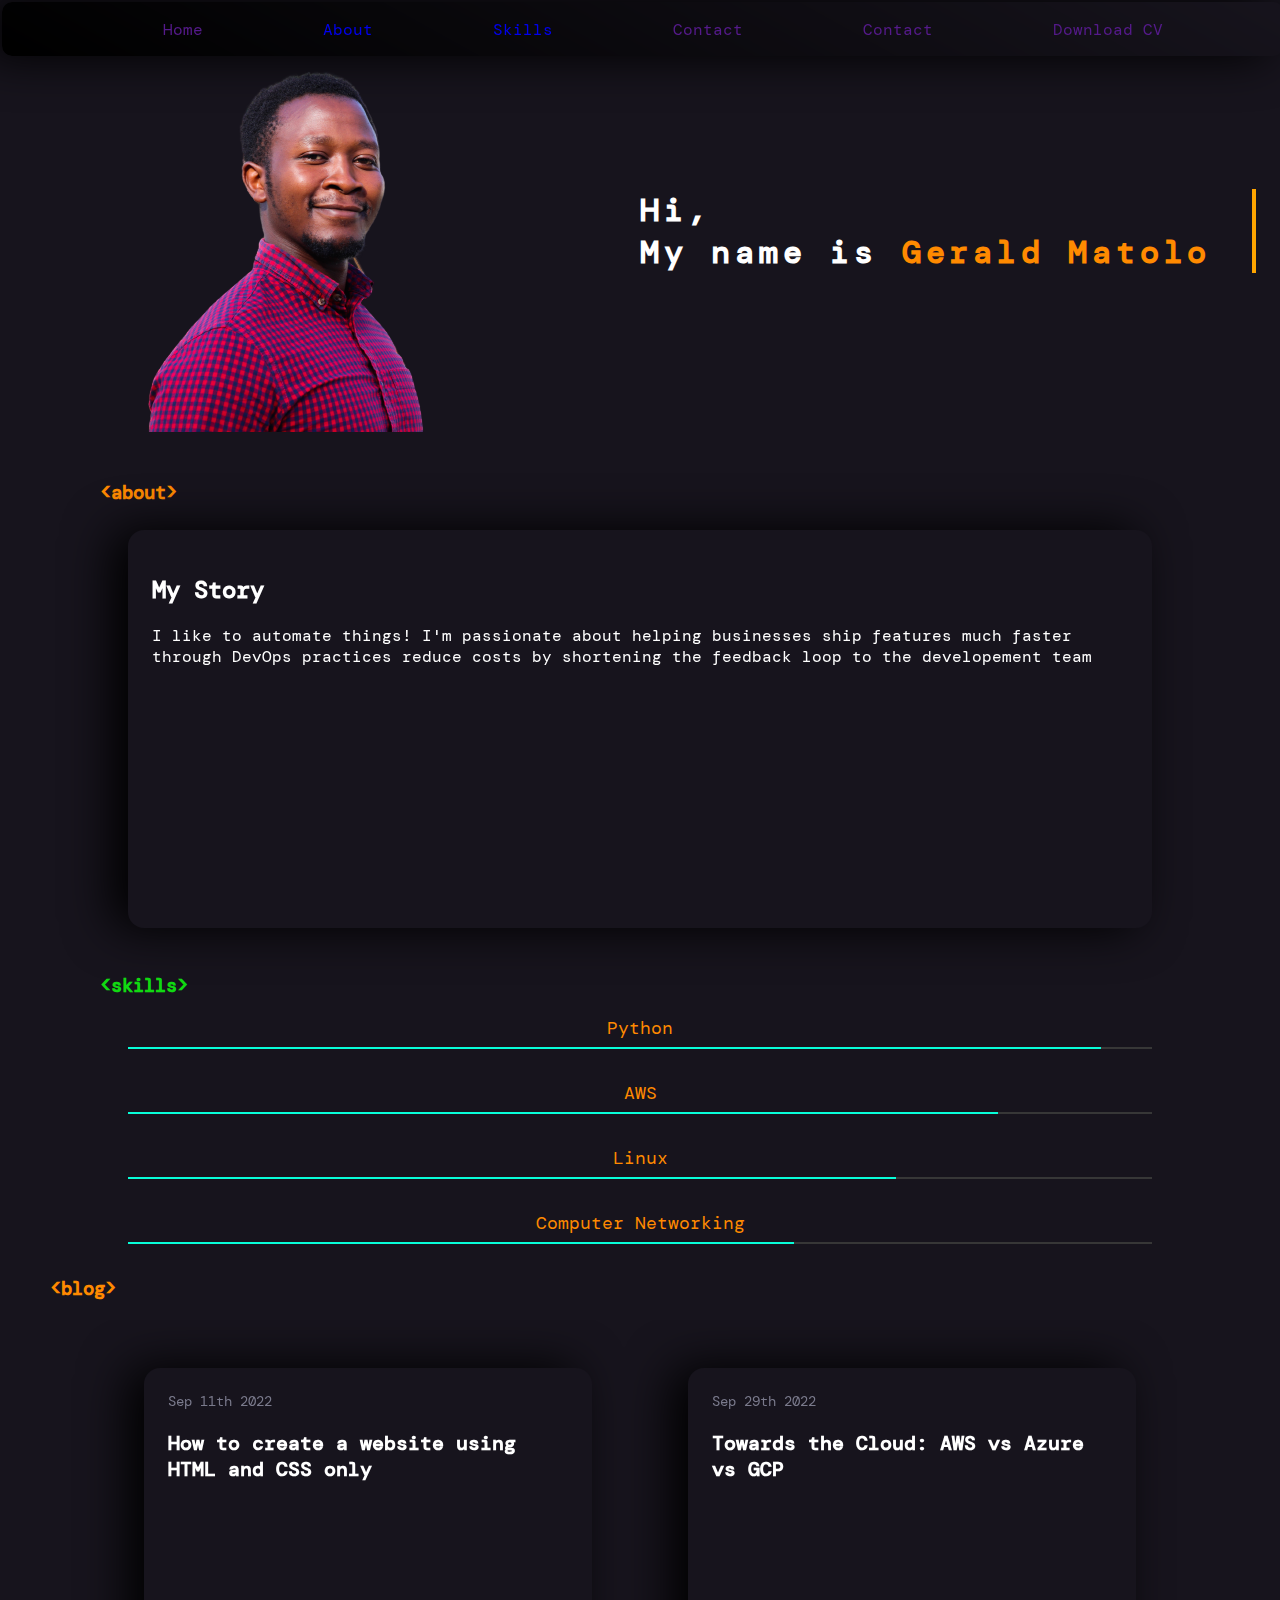
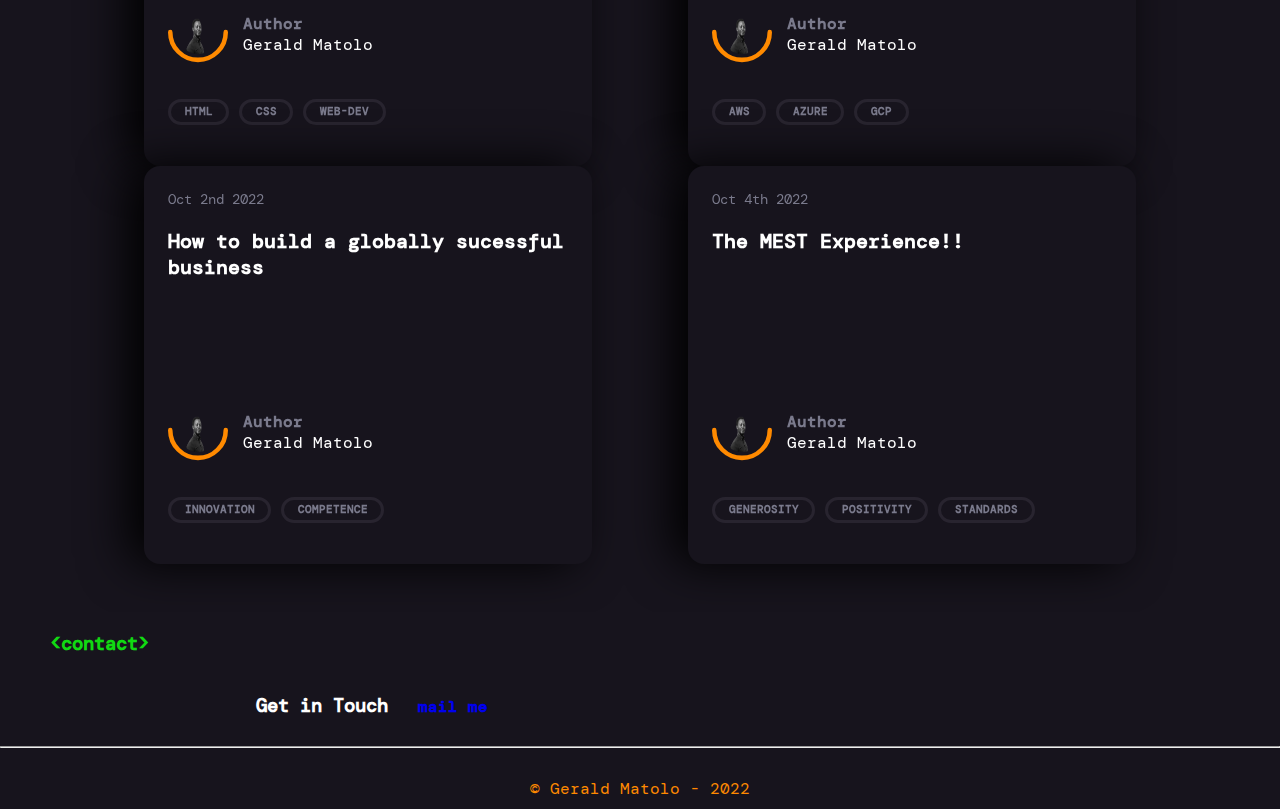
<file: index.html>
<!DOCTYPE html>
<html lang="en">

<head>
  <meta charset="UTF-8" />
  <meta name="viewport" content="width=device-width, initial-scale=1.0" />
  <title>Gerald Matolo</title>
  <link rel="icon" type="image/x-icon" href="/assets/images/favicon.ico">
  <link rel="stylesheet" href="./assets/css/style.css" />
</head>



<body>
  <header>
    <nav class="navbar">
      <ul class="navbar-nav">
        <li class="nav-item"><a class="nav-link" href="">Home</a></li>
        <li class="nav-item"><a class="nav-link" href="#about-me">About</a></li>
        <li class="nav-item"><a class="nav-link" href="#skills-section">Skills</a></li>
        <li class="nav-item"><a class="nav-link" href="">Contact</a></li>
        <li class="nav-item"><a class="nav-link" href="">Contact</a></li>
        <li class="nav-item"><a class="nav-link" href="">Download CV</a></li>
      </ul>
    </nav>
  </header>
  <section class="home">
    <div class="img-home">
      <img src="./assets/images/gerald-matolo-profile-photo.png" alt="gerald matolo profile photo">

    </div>
    <div class="welcome-message">
      <h1>Hi,
        <br>
        My name is <strong style="color: #ff8a00"> Gerald Matolo </strong>
      </h1>
    </div>
  </section>
  <div>
    <h3 class="about-tag">
    </h3>
  </div>
  <section class="about-me" id="about-me">
    <article class="about-me-card">
      <header class="card-header"></header>
      <h2>My Story</h2>
      </header>
      <p>I like to automate things! I'm passionate about helping businesses ship features much faster through DevOps
        practices reduce costs by shortening the feedback loop to the developement team</p>

    </article>
  </section>

  <h3 class="skills-tag"></h3>
  <section class="skills-section" id="#skills-section">
    <div class="chart">
      <span>Python</span>
      <footer>
        <div data-width="95%" style="width: 95%;"></div>
      </footer>
    </div>
    <div class="chart">
      <span>AWS</span>
      <footer>
        <div class="chart-1" data-width="85%" style="width: 85%;"></div>
      </footer>
    </div>
    <div class="chart">
      <span>Linux</span>
      <footer>
        <div data-width="65%" style="width: 75%;"></div>
      </footer>
    </div>
    <div class="chart">
      <span>Computer Networking</span>
      <footer>
        <div data-width="65%" style="width: 65%;"></div>
      </footer>
    </div>
  </section>
  <section class="blog-section">
    <div>
      <h3 class="blog-tag">

      </h3>
    </div>
  </section>

  <section class="card-list">
    <article class="card">
      <header class="card-header">
        <p>Sep 11th 2022</p>
        <h2>How to create a website using HTML and CSS only</h2>
      </header>

      <div class="card-author">
        <a class="author-avatar" href="#">
          <img src="./assets/images/gerald-avatar.png" />
        </a>
        <svg class="half-circle" viewBox="0 0 106 57">
          <path d="M102 4c0 27.1-21.9 49-49 49S4 31.1 4 4"></path>
        </svg>

        <div class="author-name">
          <div class="author-name-prefix">Author</div>
          Gerald Matolo
        </div>
      </div>
      <div class="tags">
        <a href="#">html</a>
        <a href="#">css</a>
        <a href="#">web-dev</a>
      </div>
    </article>



    <article class="card">
      <header class="card-header">
        <p>Sep 29th 2022</p>
        <h2>Towards the Cloud: AWS vs Azure vs GCP</h2>
      </header>

      <div class="card-author">
        <a class="author-avatar" href="#">
          <img src="./assets/images/gerald-avatar.png" />
        </a>
        <svg class="half-circle" viewBox="0 0 106 57">
          <path d="M102 4c0 27.1-21.9 49-49 49S4 31.1 4 4"></path>
        </svg>

        <div class="author-name">
          <div class="author-name-prefix">Author</div>
          Gerald Matolo
        </div>
      </div>
      <div class="tags">
        <a href="#">AWS</a>
        <a href="#">Azure</a>
        <a href="#">GCP</a>
      </div>
    </article>




    <article class="card">
      <header class="card-header">
        <p> Oct 2nd 2022</p>
        <h2>How to build a globally sucessful business</h2>
      </header>

      <div class="card-author">
        <a class="author-avatar" href="#">
          <img src="./assets/images/gerald-avatar.png" />
        </a>
        <svg class="half-circle" viewBox="0 0 106 57">
          <path d="M102 4c0 27.1-21.9 49-49 49S4 31.1 4 4"></path>
        </svg>

        <div class="author-name">
          <div class="author-name-prefix">Author</div>
          Gerald Matolo
        </div>
      </div>
      <div class="tags">
        <a href="#">innovation</a>
        <a href="#">competence</a>
      </div>
    </article>

    <article class="card">
      <header class="card-header">
        <p>Oct 4th 2022</p>
        <h2>The MEST Experience!!</h2>
      </header>

      <div class="card-author">
        <a class="author-avatar" href="#">
          <img src="./assets/images/gerald-avatar.png" />
        </a>
        <svg class="half-circle" viewBox="0 0 106 57">
          <path d="M102 4c0 27.1-21.9 49-49 49S4 31.1 4 4"></path>
        </svg>

        <div class="author-name">
          <div class="author-name-prefix">Author</div>
          Gerald Matolo
        </div>
      </div>
      <div class="tags">
        <a href="#">generosity</a>
        <a href="#">positivity</a>
        <a href="#">standards</a>
      </div>
    </article>
  </section>

  <h3 class="contact-tag">

  </h3>
  <section class="contact-page">
    <h3>Get in Touch</h3>
    <div class="call-me">
      <h4 class="mail-me"><a href="mailto:geraldmuli7@gmail.com"> mail me</a></h4>
    </div>
  </section>
  <hr>
  <footer>
    <div class="site-footer">&copy; Gerald Matolo - 2022</div>
  </footer>
</body>

</html>
</file>
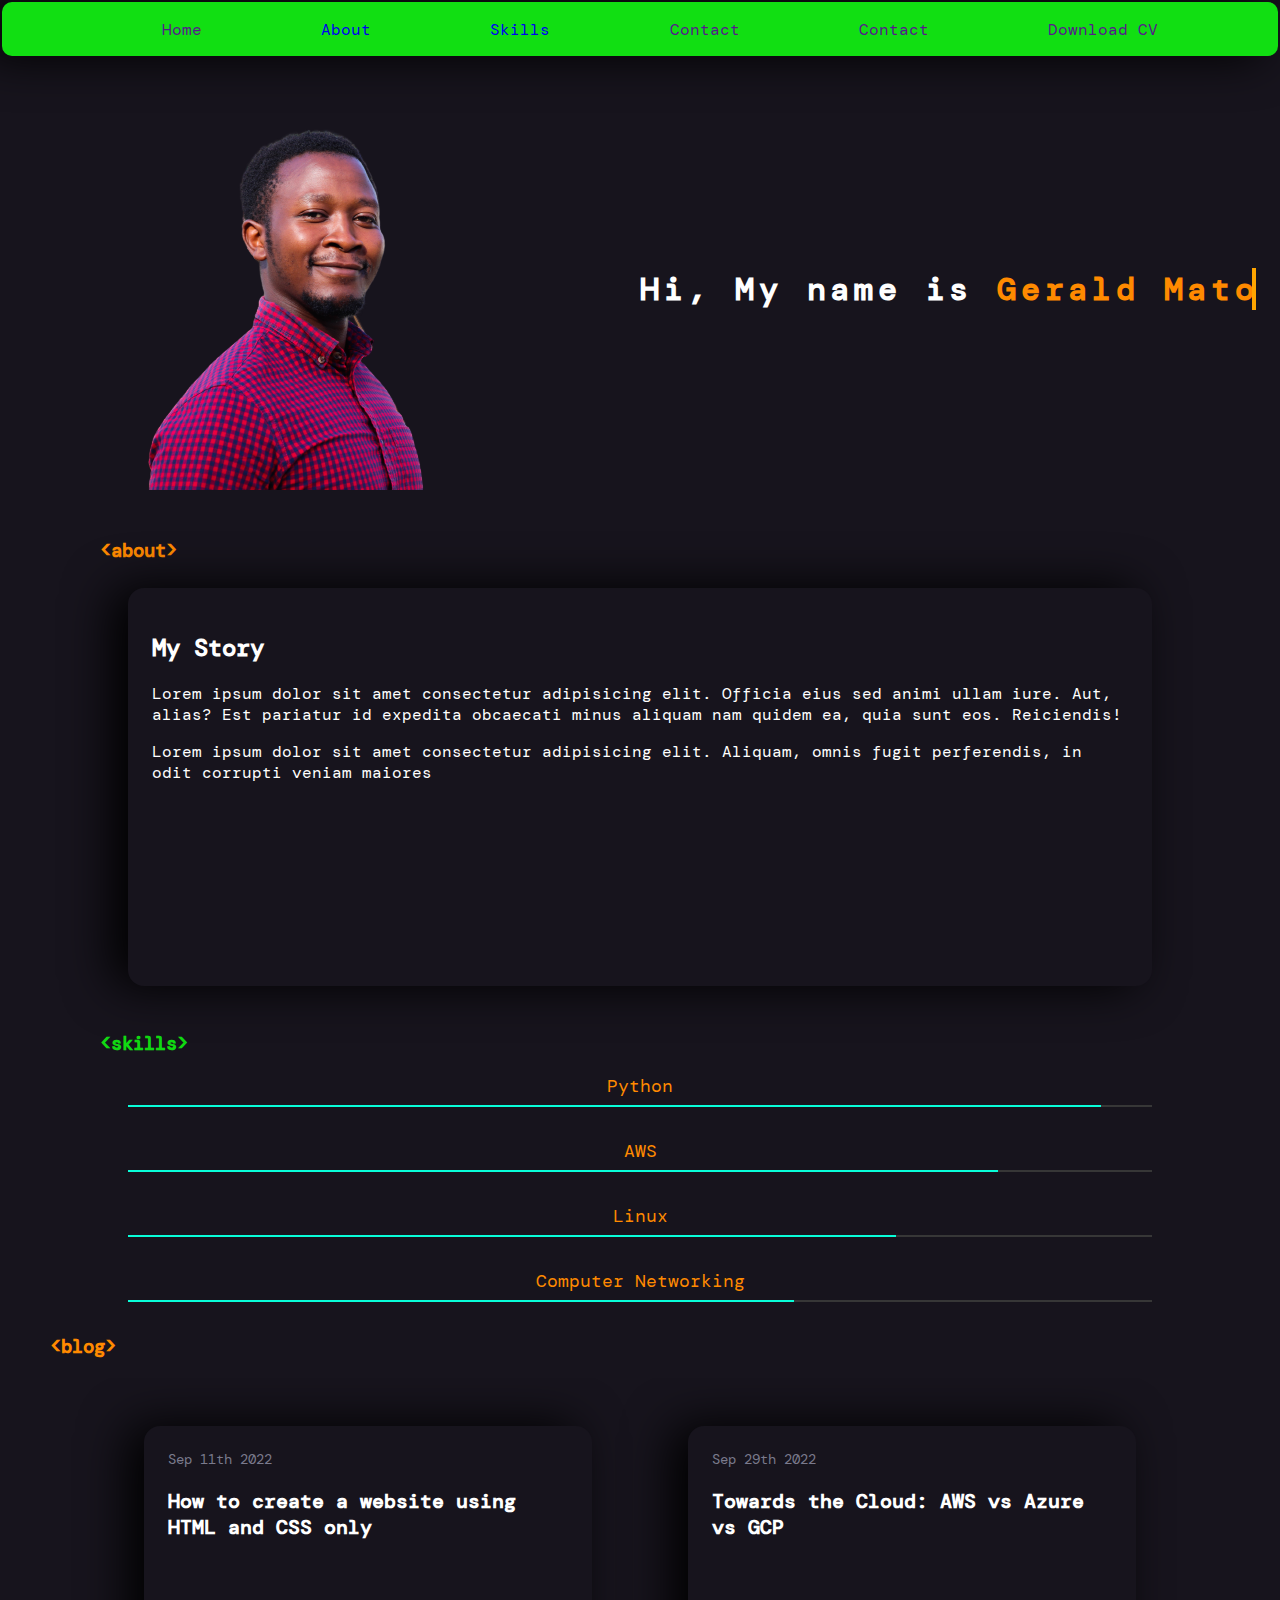
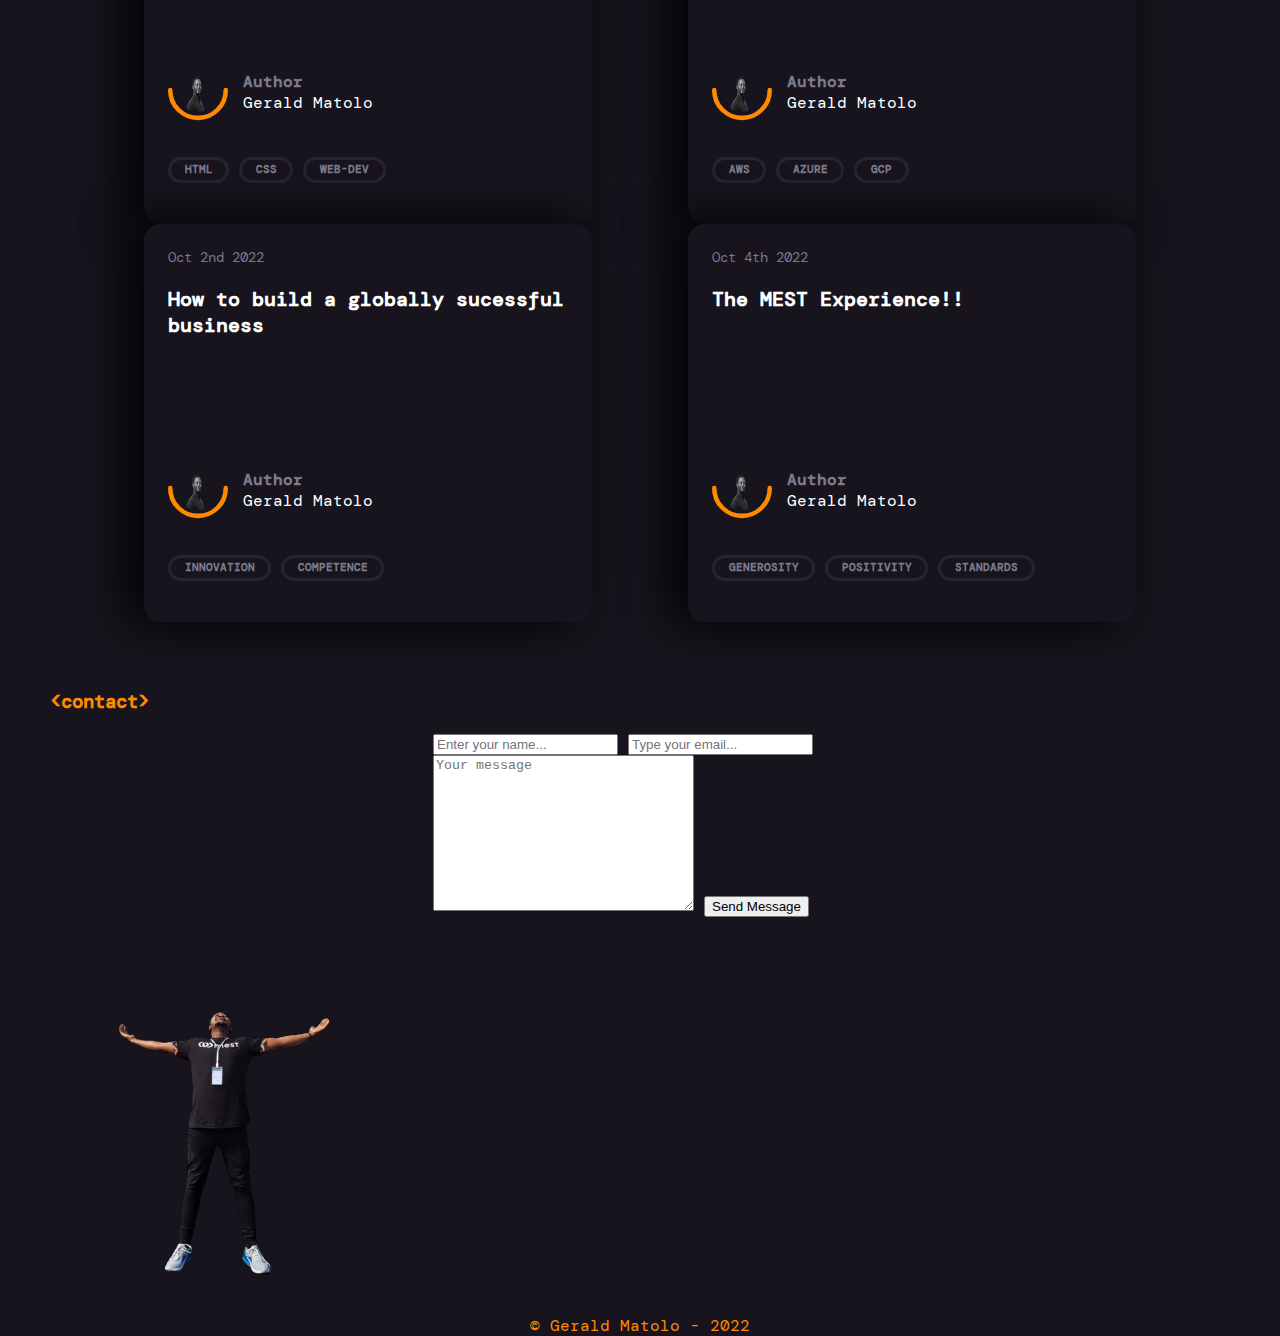
<file: gmatolo/index.html>
<!DOCTYPE html>
<html lang="en">

<head>
  <meta charset="UTF-8" />
  <meta name="viewport" content="width=device-width, initial-scale=1.0" />
  <title>Gerald Matolo</title>
  <link rel="icon" type="image/x-icon" href="/assets/images/favicon.ico">
  <link rel="stylesheet" href="./assets/css/style.css" />
</head>



<body>
  <header>
    <nav class="navbar">
      <ul class="navbar-nav">
        <li class="nav-item"><a class="nav-link" href="">Home</a></li>
        <li class="nav-item"><a class="nav-link" href="#about-me">About</a></li>
        <li class="nav-item"><a class="nav-link" href="#skills-section">Skills</a></li>
        <li class="nav-item"><a class="nav-link" href="">Contact</a></li>
        <li class="nav-item"><a class="nav-link" href="">Contact</a></li>
        <li class="nav-item"><a class="nav-link" href="">Download CV</a></li>
      </ul>
    </nav>
  </header>
  <section class="home">
    <div class="img-home">
      <img src="./assets/images/gerald-matolo-profile-photo.png" alt="gerald matolo profile photo">

    </div>
    <div class="welcome-message">
      <h1>Hi,
        My name is <strong style="color: #ff8a00"> Gerald Matolo </strong>
      </h1>
    </div>
  </section>
  <div>
    <h3 class="about-tag">
    </h3>
  </div>
  <section class="about-me" id="about-me">
    <article class="about-me-card">
      <header class="card-header"></header>
      <h2>My Story</h2>
      </header>
      <p>Lorem ipsum dolor sit amet consectetur adipisicing elit. Officia eius sed animi ullam iure. Aut, alias? Est
        pariatur id expedita obcaecati minus aliquam nam quidem ea, quia sunt eos. Reiciendis!</p>
      <p>Lorem ipsum dolor sit amet consectetur adipisicing elit. Aliquam, omnis fugit perferendis, in odit corrupti
        veniam maiores </p>

    </article>
  </section>

  <h3 class="skills-tag"></h3>
  <section class="skills-section" id="#skills-section">
    <div class="chart">
      <span>Python</span>
      <footer>
        <div data-width="95%" style="width: 95%;"></div>
      </footer>
    </div>
    <div class="chart">
      <span>AWS</span>
      <footer>
        <div class="chart-1" data-width="85%" style="width: 85%;"></div>
      </footer>
    </div>
    <div class="chart">
      <span>Linux</span>
      <footer>
        <div data-width="65%" style="width: 75%;"></div>
      </footer>
    </div>
    <div class="chart">
      <span>Computer Networking</span>
      <footer>
        <div data-width="65%" style="width: 65%;"></div>
      </footer>
    </div>
  </section>
  <section class="blog-section">
    <div>
      <h3 class="blog-tag">

      </h3>
    </div>
  </section>

  <section class="card-list">
    <article class="card">
      <header class="card-header">
        <p>Sep 11th 2022</p>
        <h2>How to create a website using HTML and CSS only</h2>
      </header>

      <div class="card-author">
        <a class="author-avatar" href="#">
          <img src="./assets/images/gerald-avatar.png" />
        </a>
        <svg class="half-circle" viewBox="0 0 106 57">
          <path d="M102 4c0 27.1-21.9 49-49 49S4 31.1 4 4"></path>
        </svg>

        <div class="author-name">
          <div class="author-name-prefix">Author</div>
          Gerald Matolo
        </div>
      </div>
      <div class="tags">
        <a href="#">html</a>
        <a href="#">css</a>
        <a href="#">web-dev</a>
      </div>
    </article>



    <article class="card">
      <header class="card-header">
        <p>Sep 29th 2022</p>
        <h2>Towards the Cloud: AWS vs Azure vs GCP</h2>
      </header>

      <div class="card-author">
        <a class="author-avatar" href="#">
          <img src="./assets/images/gerald-avatar.png" />
        </a>
        <svg class="half-circle" viewBox="0 0 106 57">
          <path d="M102 4c0 27.1-21.9 49-49 49S4 31.1 4 4"></path>
        </svg>

        <div class="author-name">
          <div class="author-name-prefix">Author</div>
          Gerald Matolo
        </div>
      </div>
      <div class="tags">
        <a href="#">AWS</a>
        <a href="#">Azure</a>
        <a href="#">GCP</a>
      </div>
    </article>




    <article class="card">
      <header class="card-header">
        <p> Oct 2nd 2022</p>
        <h2>How to build a globally sucessful business</h2>
      </header>

      <div class="card-author">
        <a class="author-avatar" href="#">
          <img src="./assets/images/gerald-avatar.png" />
        </a>
        <svg class="half-circle" viewBox="0 0 106 57">
          <path d="M102 4c0 27.1-21.9 49-49 49S4 31.1 4 4"></path>
        </svg>

        <div class="author-name">
          <div class="author-name-prefix">Author</div>
          Gerald Matolo
        </div>
      </div>
      <div class="tags">
        <a href="#">innovation</a>
        <a href="#">competence</a>
      </div>
    </article>

    <article class="card">
      <header class="card-header">
        <p>Oct 4th 2022</p>
        <h2>The MEST Experience!!</h2>
      </header>

      <div class="card-author">
        <a class="author-avatar" href="#">
          <img src="./assets/images/gerald-avatar.png" />
        </a>
        <svg class="half-circle" viewBox="0 0 106 57">
          <path d="M102 4c0 27.1-21.9 49-49 49S4 31.1 4 4"></path>
        </svg>

        <div class="author-name">
          <div class="author-name-prefix">Author</div>
          Gerald Matolo
        </div>
      </div>
      <div class="tags">
        <a href="#">generosity</a>
        <a href="#">positivity</a>
        <a href="#">standards</a>
      </div>
    </article>
  </section>

  <h3 class="contact-tag">

  </h3>
  <section class="contact-page">
    <div class="contact-item">
      <img src="./assets/images/gerald-mest-photo.png" alt="Gerald Matolo MEST photo">
    </div>
    <div class="contact-item">
      <form action="" method="POST">
        <div class="input-box">
          <input name="name" type="text" placeholder="Enter your name...">
          <input name="email" type="email" placeholder="Type your email...">
        </div>
        <textarea name="message" id="" cols="30" rows="10" placeholder="Your message"></textarea>
        <input name="submit" type="submit" value="Send Message" class="button">
      </form>

    </div>
  </section>
  <footer>
    <div class="site-footer">&copy; Gerald Matolo - 2022</div>

  </footer>
</body>

</html>
</file>
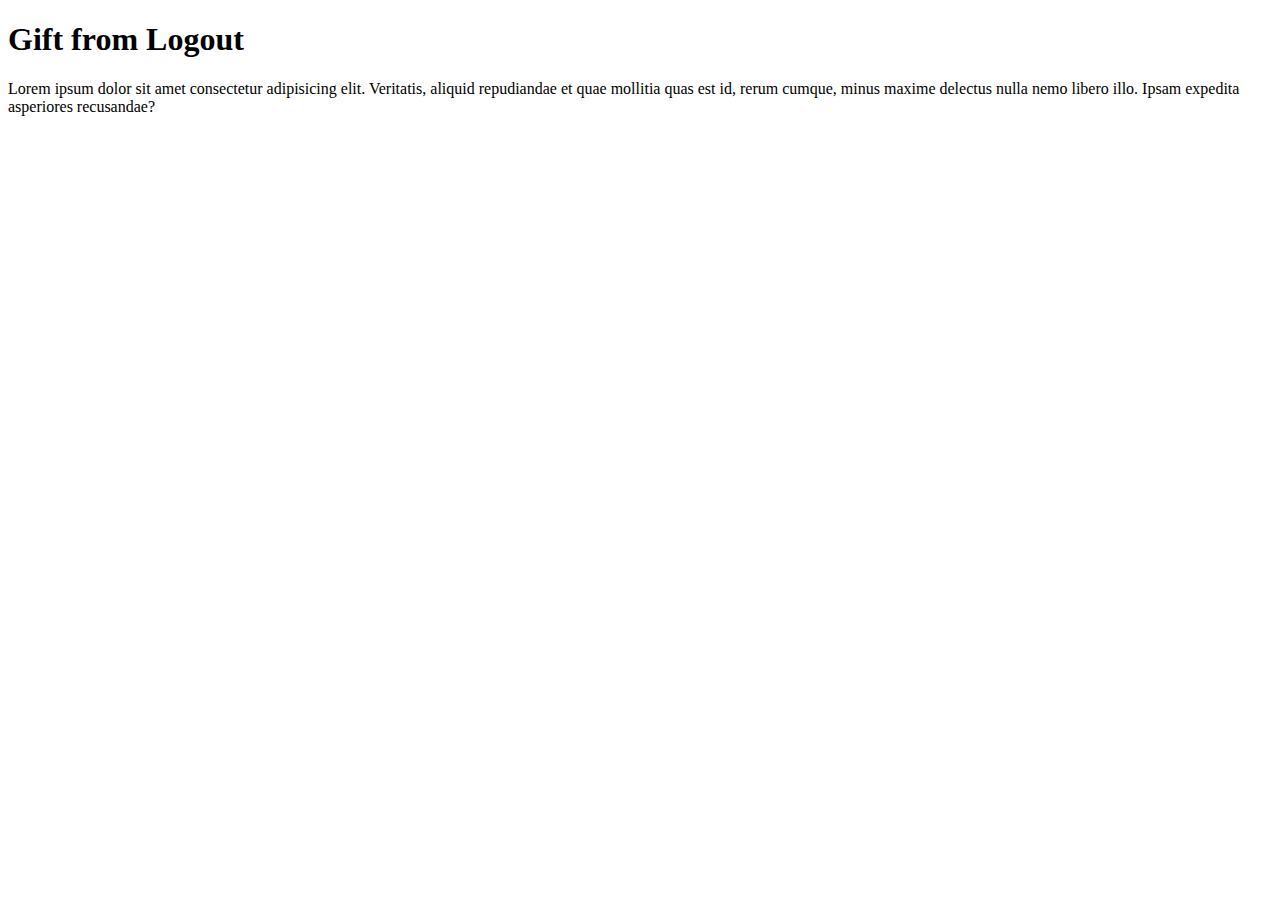
<file: logout.html>
<!DOCTYPE html>
<html lang="en">

<head>
    <meta charset="UTF-8">
    <meta http-equiv="X-UA-Compatible" content="IE=edge">
    <meta name="viewport" content="width=device-width, initial-scale=1.0">
    <title>Document</title>
</head>

<body>
    <h1>Gift from Logout</h1>
    <p>
        Lorem ipsum dolor sit amet consectetur adipisicing elit. Veritatis, aliquid repudiandae et quae mollitia quas
        est id, rerum cumque, minus maxime delectus nulla nemo libero illo. Ipsam expedita asperiores recusandae?
    </p>

</body>

</html>
</file>
<file: assets/css/style.css>
@import url('https://fonts.googleapis.com/css2?family=DM+Mono:wght@300;400;500&display=swap');

body {
    padding: 0;
    margin: 0;
    /* margin-top: 0rem; */
    background-color: #17141d;
    color: white;
    font-family: 'DM Mono', monospace;
}

body::-webkit-scrollbar {
    width: 5px;
}

body::-webkit-scrollbar-track {
    background: #2d2838;
}

body::-webkit-scrollbar-thumb {
    background: #1e1e;
}

.navbar {
    color: #08fdd8;
    padding: 0.5px;
    margin: 2px;
    border-radius: 10px;
    background: linear-gradient(29deg, black, transparent);
    box-shadow: -1rem 0 3rem #000;
    position: fixed;
    top: 0;
    width: 100%;
}

.navbar-nav {
    list-style: none;
    display: flex;
    align-items: center;
    justify-content: space-evenly;
}

a {
    text-decoration: none;
}

.sticky {
    position: fixed;
    top: 0;
    width: 100%;
}

/* img{
    filter: drop-shadow(0 10px 8px rgba(255, 255, 255, 0.04)) drop-shadow(0 4px 3px rgba(255, 255, 255, 0.1));
    background-color:#212428;
    border-radius: 30px;
    } */
.card-list {
    display: flex;
    padding: 3rem;
    flex-wrap: wrap;
    justify-content: space-evenly;
    overflow-x: scroll;
}

.card-list::-webkit-scrollbar {
    width: 10px;
    height: 10px;
}

.card-list::-webkit-scrollbar-thumb {
    background: #201c29;
    border-radius: 10px;
    box-shadow: inset 2px 2px 2px hsla(0, 0%, 100%, .25), inset -2px -2px 2px rgba(0, 0, 0, .25);
}

.card-list::-webkit-scrollbar-track {
    background: linear-gradient(90deg, #201c29, #201c29 1px, #17141d 0, #17141d);
}


.card {
    height: 350px;
    width: 400px;
    min-width: 250px;
    padding: 1.5rem;
    border-radius: 16px;
    background: #17141d;
    box-shadow: -1rem 0 3rem #000;
    display: flex;
    flex-direction: column;
    transition: .2s;
    margin: 0;
    scroll-snap-align: start;
    clear: both;
    position: relative;
}

.about-me {
    display: flex;
    width: 100%;
}

.about-me-card {
    height: 350px;
    width: 80vw;
    min-width: 300px;
    padding: 1.5rem;
    border-radius: 16px;
    background: #17141d;
    box-shadow: -1rem 0 3rem #000;
    transition: .2s;
    margin: 2vw 10vw;
    scroll-snap-align: start;
    clear: both;
    position: relative;
}

.card:focus-within~.card,
.card:hover~.card {
    transform: translateX(10px);
}

.card:hover {
    transform: translateY(-1rem);
}

/* .card:not(:first-child) {
    margin-left: -130px;
} */


.card-header {
    margin-bottom: auto;
}

.card-header p {
    font-size: 14px;
    margin: 0 0 1rem;
    color: #7a7a8c;
}

.card-header h2 {
    font-size: 20px;
    margin: .25rem 0 auto;
    text-decoration: none;
    color: inherit;
    border: 0;
    display: inline-block;
    cursor: pointer;
}

.card-header h2:hover {
    background: linear-gradient(90deg, #ff8a00, #e52e71);
    text-shadow: none;
    -webkit-text-fill-color: transparent;
    -webkit-background-clip: text;
    background-clip: text;
}

.card-author {
    margin: 3rem 0 0;
    display: grid;
    grid-template-columns: 75px 1fr;
    align-items: center;
    position: relative;
}

.author-avatar {
    grid-area: auto;
    align-self: start;
    position: relative;
    box-sizing: border-box;
}

.author-avatar img {
    width: 40px;
    height: 40px;
    border-radius: 50%;
    filter: grayscale(100%);
    display: block;
    overflow: hidden;
    margin: 16px 10px;
}

.author-name {
    grid-area: auto;
    box-sizing: border-box;
}

.author-name-prefix {
    font-style: normal;
    font-weight: 700;
    color: #7a7a8c;
}

.half-circle {
    position: absolute;
    bottom: 0;
    left: 0;
    width: 60px;
    height: 48px;
    fill: none;
    stroke: #ff8a00;
    stroke-width: 8;
    stroke-linecap: round;
    pointer-events: none;
}

.tags {
    margin: 1rem 0 2rem;
    padding: .5rem 0 1rem;
    line-height: 2;
    margin-bottom: 0;
}

.tags a {
    font-style: normal;
    font-weight: 700;
    font-size: .5rem;
    color: #7a7a8c;
    text-transform: uppercase;
    font-size: .66rem;
    border: 3px solid #28242f;
    border-radius: 2rem;
    padding: .2rem .85rem .25rem;
    position: relative;
}

.tags a:hover {
    background: linear-gradient(90deg, #ff8a00, #e52e71);
    text-shadow: none;
    -webkit-text-fill-color: transparent;
    -webkit-background-clip: text;
    -webkit-box-decoration-break: clone;
    background-clip: text;
    border-color: white;
}

.home {
    display: flex;
    align-items: center;
    flex-wrap: wrap;
    padding: 1.5rem;
}

.img-home {
    justify-content: flex-start;
}

.welcome-message {
    justify-content: center;
}

.about-tag {
    color: #ff8a00;
    margin-bottom: 0px;
    margin-left: 100px;
}


.blog-tag {
    color: #ff8a00;
    margin-left: 50px;
}

.contact-tag {
    color: #1e1e;
    margin-left: 50px;
}

.about-tag:after {
    content: "<about>"

}


.skills-tag:after {
    content: "<skills>"
}

.blog-tag:after {
    content: "<blog>"
}

.contact-tag:after {
    content: "<contact>"
}

c .skills-section {
    display: flex;
    flex-direction: column;
    width: 80vw;
    margin-left: 80px;
}

.skills-tag {
    color: #1e1e;
    margin-left: 100px;
    justify-content: flex-end;
}


/* .blog-section {
    margin-left: 50px;

} */

.chart {
    margin-bottom: 2rem;
    width: 80vw;
    margin-right: 10px;
    justify-content: center;
    width: 80vw;
}

.chart footer {
    background-color: #373737;
    height: 2px;
    width: 80vw;
}

.chart span {
    font-size: 18px;
    margin-bottom: 7px;
    display: block;
    width: 80vw;
}

.chart-1 {
    background: rgb(255, 34, 83);
    width: 80vw;
}

.site-footer {
    display: flex;
    align-items: center;
    margin: auto;
    padding: 10px;
    margin-top: 20px;
}

.chart footer div {
    height: 100%;
    background-color: #08fdd8;
    transition: width 1.3s ease-out;
    width: 80vw;
}

.site-footer,
.chart {
    display: table;
    text-align: center;
    margin-left: auto;
    margin-right: auto;
    color: #ff8a00;
}

.contact-page {
    display: flex;
}

.contact-item {
    align-items: center;
    justify-content: center;
    flex-grow: inherit;
}

@media (max-width:481px) {
    .img-home {
        width: 100%;
    }

    .welcome-message {
        width: 100%;
    }

}

/* Small devices (landscape phones, 576px and up) */
@media (min-width: 576px) {
    .img-home {
        width: 100%;
    }

    .welcome-message {
        width: 100%;
    }

}

/* Medium devices (tablets, 768px and up) */
@media (min-width: 768px) {
    .img-home {
        width: 50%;
    }

    .welcome-message {
        width: 50%;
    }



    /* typing */
    .welcome-message h1 {
        overflow: hidden;
        /* Ensures the content is not revealed until the animation */
        border-right: .15em solid orange;
        /* The typwriter cursor */
        white-space: nowrap;
        /* Keeps the content on a single line */
        margin: 0 auto;
        /* Gives that scrolling effect as the typing happens */
        letter-spacing: .15em;
        /* Adjust as needed */
        animation:
            typing 3.5s steps(40, end),
            blink-caret .75s step-end infinite;
    }

    /* form styling */

    form {
        margin: 10% auto 0 auto;
        padding: 30px;
        width: 400px;
        height: auto;
        overflow: hidden;
        background: white;
        border-radius: 10px;
    }

    .form-page {
        margin: auto;
        padding: auto;
    }

    form label {
        font-size: 14px;
        color: darkgray;
        cursor: pointer;
    }

    form label,
    form input {
        /* float: left; */
        clear: both;
        width: 100%;
    }

    form input {
        margin: 15px 0;
        padding: 15px 10px;
        width: 100%;
        outline: none;
        border: 1px solid #bbb;
        border-radius: 20px;
        display: inline-block;
        -webkit-box-sizing: border-box;
        -moz-box-sizing: border-box;
        box-sizing: border-box;
        -webkit-transition: 0.2s ease all;
        -moz-transition: 0.2s ease all;
        -ms-transition: 0.2s ease all;
        -o-transition: 0.2s ease all;
        transition: 0.2s ease all;
    }

    form input[type=text]:focus,
    form input[type="password"]:focus {
        border-color: cornflowerblue;
    }

    input[type=submit] {
        padding: 15px 50px;
        width: auto;
        background: #485754;
        border: none;
        color: white;
        cursor: pointer;
        display: inline-block;
        float: right;
        clear: right;
        -webkit-transition: 0.2s ease all;
        -moz-transition: 0.2s ease all;
        -ms-transition: 0.2s ease all;
        -o-transition: 0.2s ease all;
        transition: 0.2s ease all;
    }

    input[type=submit]:hover {
        opacity: 0.8;
    }

    input[type="submit"]:active {
        opacity: 0.4;
    }

    .forgot,
    .register {
        margin: 10px;
        float: left;
        clear: left;
        display: inline-block;
        color: cornflowerblue;
        text-decoration: none;
    }

    .forgot:hover,
    .register:hover {
        color: darkgray;
    }

    #logo {
        margin: 0 auto;
        width: 200px;
        font-family: 'Lily Script One', cursive;
        font-size: 60px;
        font-weight: bold;
        text-align: center;
        color: lightgray;
        -webkit-transition: 0.2s ease all;
        -moz-transition: 0.2s ease all;
        -ms-transition: 0.2s ease all;
        -o-transition: 0.2s ease all;
        transition: 0.2s ease all;
    }

    .call-me {
        margin-left: 30px;
    }

    .contact-page {
        margin-left: 20vw;
    }

    #logo:hover {
        color: cornflowerblue;
    }

    /* The typing effect */
    @keyframes typing {
        from {
            width: 0
        }

        to {
            width: 90%
        }
    }

    /* The typewriter cursor effect */
    @keyframes blink-caret {

        from,
        to {
            border-color: transparent
        }

        50% {
            border-color: orange;
        }
    }
</file>
<file: gmatolo/assets/css/style.css>
@import url('https://fonts.googleapis.com/css2?family=DM+Mono:wght@300;400;500&display=swap');

body {
    padding: 0;
    margin: 0;
    /* margin-top: 0rem; */
    background-color: #17141d;
    color: white;
    font-family: 'DM Mono', monospace;
}

body::-webkit-scrollbar {
    width: 5px;
}

body::-webkit-scrollbar-track {
    background: #2d2838;
}

body::-webkit-scrollbar-thumb {
    background: #1e1e;
}

.navbar {
    color: #08fdd8;
    padding: 0.5px;
    margin: 2px;
    border-radius: 10px;
    background: #1e1e;
    box-shadow: -1rem 0 3rem #000;
}

.navbar-nav {
    list-style: none;
    display: flex;
    align-items: center;
    justify-content: space-evenly;
}

a {
    text-decoration: none;
}

/* img{
    filter: drop-shadow(0 10px 8px rgba(255, 255, 255, 0.04)) drop-shadow(0 4px 3px rgba(255, 255, 255, 0.1));
    background-color:#212428;
    border-radius: 30px;
    } */
.card-list {
    display: flex;
    padding: 3rem;
    flex-wrap: wrap;
    justify-content: space-evenly;
    overflow-x: scroll;
}

.card-list::-webkit-scrollbar {
    width: 10px;
    height: 10px;
}

.card-list::-webkit-scrollbar-thumb {
    background: #201c29;
    border-radius: 10px;
    box-shadow: inset 2px 2px 2px hsla(0, 0%, 100%, .25), inset -2px -2px 2px rgba(0, 0, 0, .25);
}

.card-list::-webkit-scrollbar-track {
    background: linear-gradient(90deg, #201c29, #201c29 1px, #17141d 0, #17141d);
}


.card {
    height: 350px;
    width: 400px;
    min-width: 250px;
    padding: 1.5rem;
    border-radius: 16px;
    background: #17141d;
    box-shadow: -1rem 0 3rem #000;
    display: flex;
    flex-direction: column;
    transition: .2s;
    margin: 0;
    scroll-snap-align: start;
    clear: both;
    position: relative;
}

.about-me {
    display: flex;
    width: 100%;
}

.about-me-card {
    height: 350px;
    width: 80vw;
    min-width: 300px;
    padding: 1.5rem;
    border-radius: 16px;
    background: #17141d;
    box-shadow: -1rem 0 3rem #000;
    transition: .2s;
    margin: 2vw 10vw;
    scroll-snap-align: start;
    clear: both;
    position: relative;
}

.card:focus-within~.card,
.card:hover~.card {
    transform: translateX(10px);
}

.card:hover {
    transform: translateY(-1rem);
}

/* .card:not(:first-child) {
    margin-left: -130px;
} */


.card-header {
    margin-bottom: auto;
}

.card-header p {
    font-size: 14px;
    margin: 0 0 1rem;
    color: #7a7a8c;
}

.card-header h2 {
    font-size: 20px;
    margin: .25rem 0 auto;
    text-decoration: none;
    color: inherit;
    border: 0;
    display: inline-block;
    cursor: pointer;
}

.card-header h2:hover {
    background: linear-gradient(90deg, #ff8a00, #e52e71);
    text-shadow: none;
    -webkit-text-fill-color: transparent;
    -webkit-background-clip: text;
    background-clip: text;
}

.card-author {
    margin: 3rem 0 0;
    display: grid;
    grid-template-columns: 75px 1fr;
    align-items: center;
    position: relative;
}

.author-avatar {
    grid-area: auto;
    align-self: start;
    position: relative;
    box-sizing: border-box;
}

.author-avatar img {
    width: 40px;
    height: 40px;
    border-radius: 50%;
    filter: grayscale(100%);
    display: block;
    overflow: hidden;
    margin: 16px 10px;
}

.author-name {
    grid-area: auto;
    box-sizing: border-box;
}

.author-name-prefix {
    font-style: normal;
    font-weight: 700;
    color: #7a7a8c;
}

.half-circle {
    position: absolute;
    bottom: 0;
    left: 0;
    width: 60px;
    height: 48px;
    fill: none;
    stroke: #ff8a00;
    stroke-width: 8;
    stroke-linecap: round;
    pointer-events: none;
}

.tags {
    margin: 1rem 0 2rem;
    padding: .5rem 0 1rem;
    line-height: 2;
    margin-bottom: 0;
}

.tags a {
    font-style: normal;
    font-weight: 700;
    font-size: .5rem;
    color: #7a7a8c;
    text-transform: uppercase;
    font-size: .66rem;
    border: 3px solid #28242f;
    border-radius: 2rem;
    padding: .2rem .85rem .25rem;
    position: relative;
}

.tags a:hover {
    background: linear-gradient(90deg, #ff8a00, #e52e71);
    text-shadow: none;
    -webkit-text-fill-color: transparent;
    -webkit-background-clip: text;
    -webkit-box-decoration-break: clone;
    background-clip: text;
    border-color: white;
}

.home {
    display: flex;
    align-items: center;
    flex-wrap: wrap;
    padding: 1.5rem;
}

.img-home {
    justify-content: flex-start;
}

.welcome-message {
    justify-content: center;
}

.about-tag {
    color: #ff8a00;
    margin-bottom: 0px;
    margin-left: 100px;
}


.blog-tag {
    color: #ff8a00;
    margin-left: 50px;
}

.contact-tag {
    color: #ff8a00;
    margin-left: 50px;
}

.about-tag:after {
    content: "<about>"

}


.skills-tag:after {
    content: "<skills>"
}

.blog-tag:after {
    content: "<blog>"
}

.contact-tag:after {
    content: "<contact>"
}

c .skills-section {
    display: flex;
    flex-direction: column;
    width: 80vw;
    margin-left: 80px;
}

.skills-tag {
    color: #1e1e;
    margin-left: 100px;
    justify-content: flex-end;
}


/* .blog-section {
    margin-left: 50px;

} */

.chart {
    margin-bottom: 2rem;
    width: 80vw;
    margin-right: 10px;
    justify-content: center;
    width: 80vw;
}

.chart footer {
    background-color: #373737;
    height: 2px;
    width: 80vw;
}

.chart span {
    font-size: 18px;
    margin-bottom: 7px;
    display: block;
    width: 80vw;
}

.chart-1 {
    background: rgb(255, 34, 83);
    width: 80vw;
}

.site-footer {
    display: flex;
    align-items: center;
    margin: auto;
}

.chart footer div {
    height: 100%;
    background-color: #08fdd8;
    transition: width 1.3s ease-out;
    width: 80vw;
}

.site-footer,
.chart {
    display: table;
    text-align: center;
    margin-left: auto;
    margin-right: auto;
    color: #ff8a00;
}

.contact-page {
    display: flex;
}

.contact-item {
    align-items: center;
    justify-content: center;
    flex-grow: inherit;
}

@media (max-width:481px) {
    .img-home {
        width: 100%;
    }

    .welcome-message {
        width: 100%;
    }

}

/* Small devices (landscape phones, 576px and up) */
@media (min-width: 576px) {
    .img-home {
        width: 100%;
    }

    .welcome-message {
        width: 100%;
    }

}

/* Medium devices (tablets, 768px and up) */
@media (min-width: 768px) {
    .img-home {
        width: 50%;
    }

    .welcome-message {
        width: 50%;
    }



    /* typing */
    .welcome-message h1 {
        overflow: hidden;
        /* Ensures the content is not revealed until the animation */
        border-right: .15em solid orange;
        /* The typwriter cursor */
        white-space: nowrap;
        /* Keeps the content on a single line */
        margin: 0 auto;
        /* Gives that scrolling effect as the typing happens */
        letter-spacing: .15em;
        /* Adjust as needed */
        animation:
            typing 3.5s steps(40, end),
            blink-caret .75s step-end infinite;
    }

    /* The typing effect */
    @keyframes typing {
        from {
            width: 0
        }

        to {
            width: 90%
        }
    }

    /* The typewriter cursor effect */
    @keyframes blink-caret {

        from,
        to {
            border-color: transparent
        }

        50% {
            border-color: orange;
        }
    }
</file>
